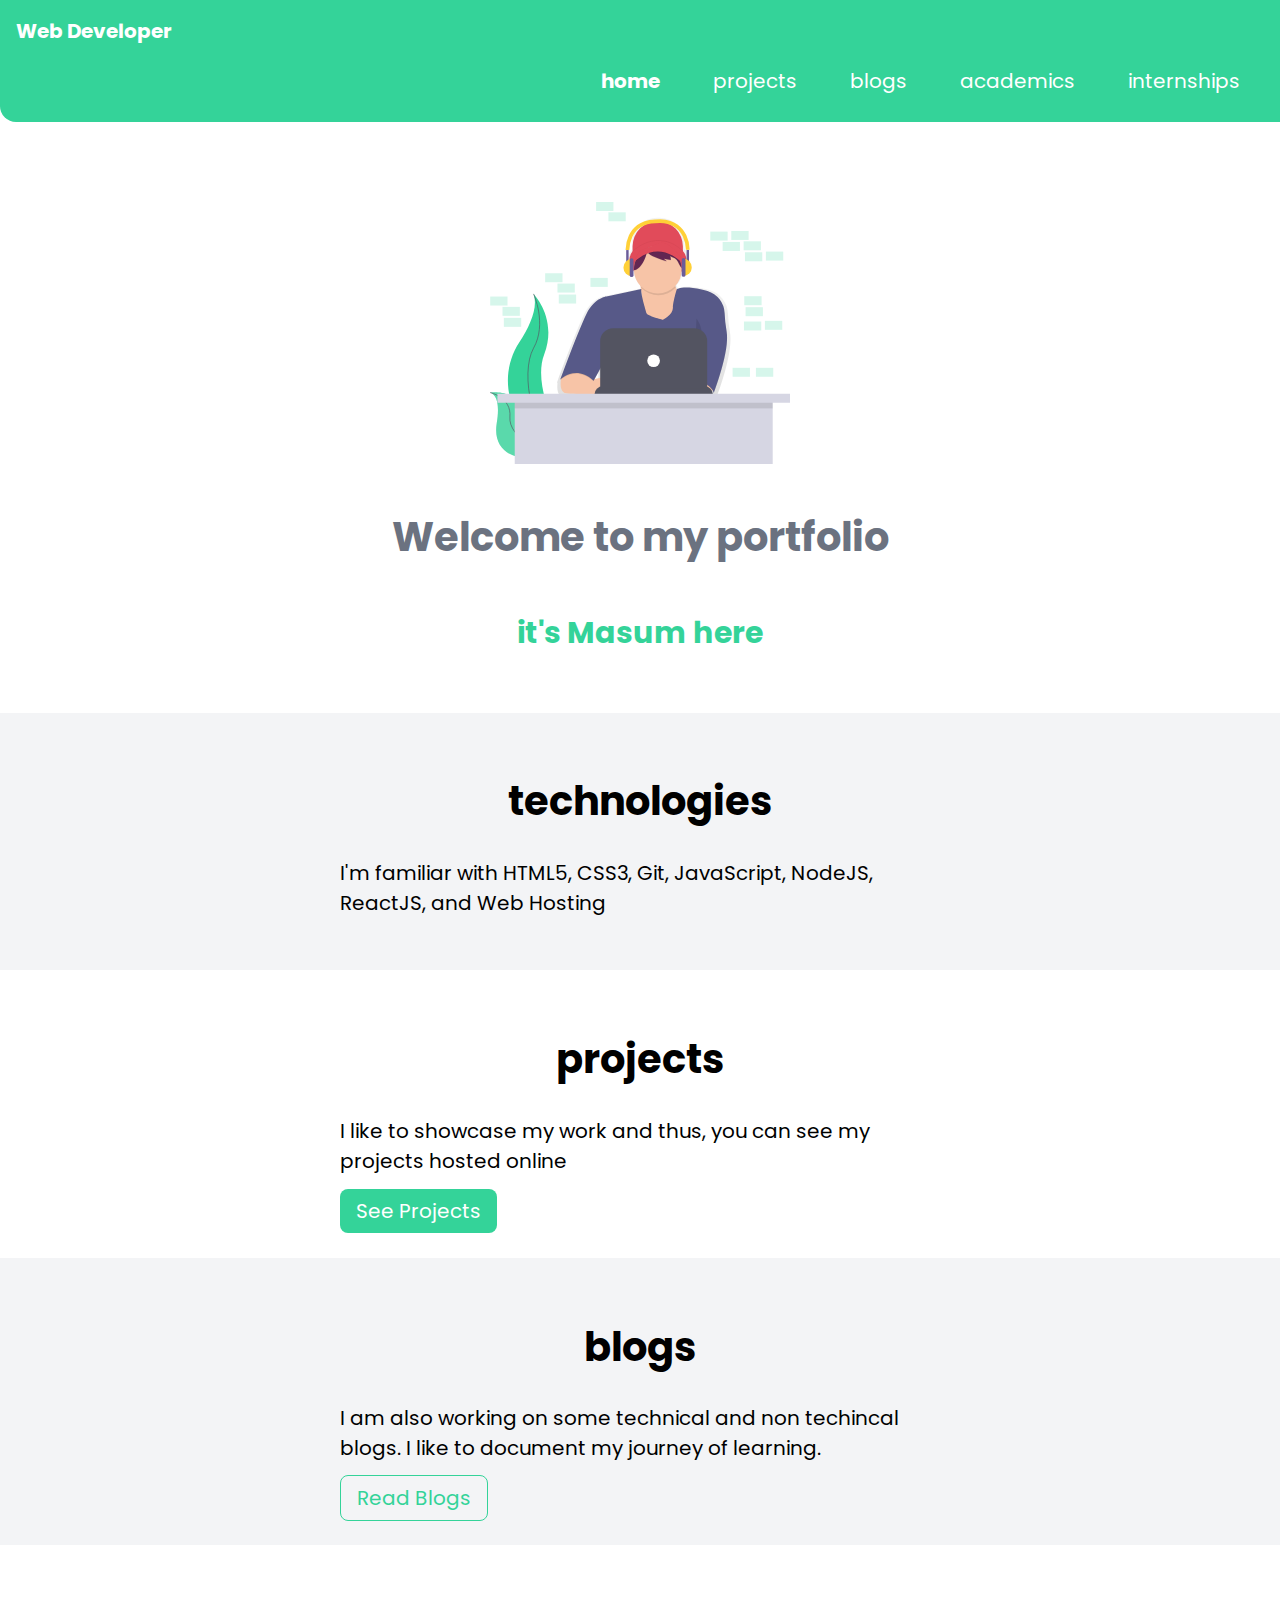
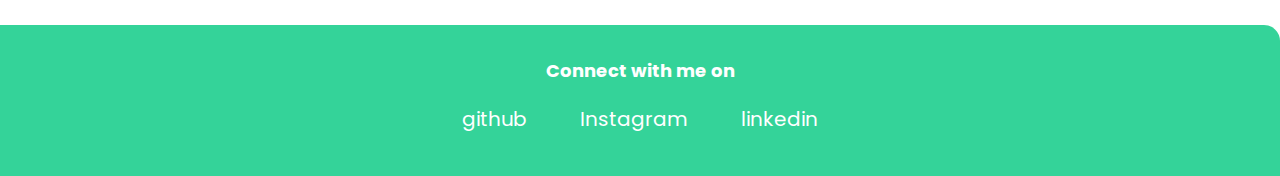
<file: index.html>
<!DOCTYPE html>
<html lang="en">
<head>
    <meta charset="UTF-8">
    <meta name="viewport" content="width=device-width, initial-scale=1.0">
    <title>home | adarshbalak</title>
    <link rel="stylesheet" href="style.css">
</head>
<body>
    <nav class="navigation container">
        <div class="nav-brand">Web Developer</div>
        <ul class="list-non-bullet nav-pills">
            <li class="list-item-inline">
                <a class="link link-active" href="/">home</a>
            </li>
            <li class="list-item-inline">
                <a class="link" href="/projects.html">projects</a>
            </li>
            <li class="list-item-inline">
                <a class="link" href="/blogs.html">blogs</a>
            </li>

            <li class="list-item-inline">
                <a class="link" href="/academic.html">academics</a>
            </li>
            <li class="list-item-inline">
                <a class="link" href="/internship.html">internships</a>
            </li>
        </ul>
    </nav>

    <header class="hero">
        <img class="hero-img" src="images/hero1.svg" />
        <h1 class="hero-heading">Welcome to my portfolio</h1>
        <h2 class="hero-heading" ><span class="heading-inverted">it's Masum here</span></h2>
    </header>

    <section class="section ow">
        <div class="container container-center">
            <h1>technologies</h1>
            <p>I'm familiar with HTML5, CSS3, Git, JavaScript, NodeJS, ReactJS, and Web Hosting</p>
        </div>
    </section>

    <section class="section">
        <div class="container container-center">
            <h1>projects</h1>
            <p>I like to showcase my work and thus, you can see my projects hosted online</p>
            <a class="link link-primary" href="projects.html">See Projects</a>
        </div>
    </section>

    <section class="section ow">
        <div class="container container-center">
            <h1>blogs</h1>
            <p>I am also working on some technical and non techincal blogs. I like to document my journey of learning.</p>
            <a class="link link-secondary" href="blogs.html">Read Blogs</a>
        </div>
    </section>

    <footer class="footer">
        <div class="footer-header">Connect with me on</div>
        <ul class="social-links list-non-bullet">
            <li class="list-item-inline">
                <a class="link" href="https://github.com/Minor-lazer">
                    github
                </a>
            </li>
            <li class="list-item-inline">
                <a class="link" href="https://www.instagram.com/so_masoom/">
                    Instagram
                </a>
            </li>
            <li class="list-item-inline">
                <a class="link" href="https://www.linkedin.com/in/masum-choudhuri-5b9196140/">
                    linkedin
                </a>
            </li>
            
        </ul>
    </footer>


    
</body>
</html>
</file>
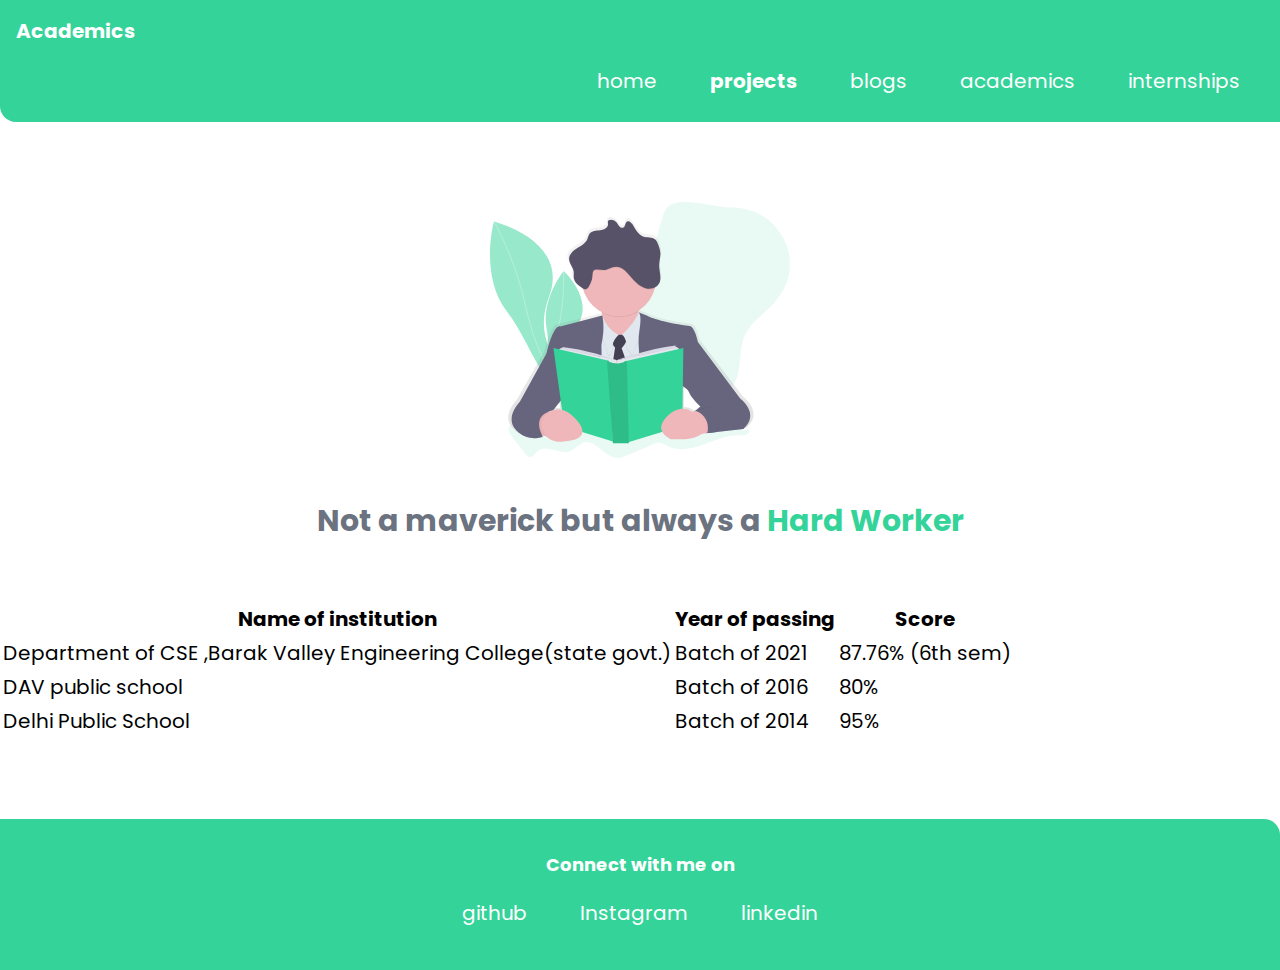
<file: academic.html>
<!DOCTYPE html>
<html lang="en">
<head>
    <meta charset="UTF-8">
    <meta name="viewport" content="width=device-width, initial-scale=1.0">
    <link rel="stylesheet" href="style.css">
    <title>Mac's portfolio</title>
</head>
<body>
    <nav class="navigation container">
        <div class="nav-brand">Academics</div>
        <ul class="list-non-bullet nav-pills">
            <li class="list-item-inline">
                <a class="link" href="/">home</a>
            </li>
            <li class="list-item-inline">
                <a class="link link-active" href="/projects.html">projects</a>
            </li>
            <li class="list-item-inline">
                <a class="link" href="/blogs.html">blogs</a>
            </li>

            <li class="list-item-inline">
                <a class="link" href="/academic.html">academics</a>
            </li>

            <li class="list-item-inline">
                <a class="link" href="/internship.html">internships</a>
            </li>
        </ul>
    </nav>

    <header class="hero">
        <img class="hero-img" src="images/books.svg" 
       
        >
        <h2 class="hero-heading">Not a maverick but always a  <span class="heading-inverted">Hard Worker</span></h2>
    </header>

    <table class="table">
        <tr>
            <th>Name of institution</th>
            <th>Year of passing</th>
            <th>Score</th>
        </tr>
        <tr>
            <td>Department of CSE ,Barak Valley Engineering College(state govt.)</td>
            <td>Batch of 2021</td>
            <td>87.76% (6th sem)</td>
        </tr>

        <tr>
            <td>DAV public school</td>
            <td>Batch of 2016</td>
            <td>80%</td>
        </tr>

        <tr>
            <td>Delhi Public School</td>
            <td>Batch of 2014</td>
            <td>95%</td>
        </tr>
    </table>

    <footer class="footer">
        <div class="footer-header">Connect with me on</div>
        <ul class="social-links list-non-bullet">
            <li class="list-item-inline">
                <a class="link" href="https://github.com/Minor-lazer">
                    github
                </a>
            </li>
            <li class="list-item-inline">
                <a class="link" href="https://www.instagram.com/so_masoom/">
                    Instagram
                </a>
            </li>
            <li class="list-item-inline">
                <a class="link" href="https://www.linkedin.com/in/masum-choudhuri-5b9196140/">
                    linkedin
                </a>
            </li>
            
        </ul>
    </footer>
    </body>
    </html>
</file>
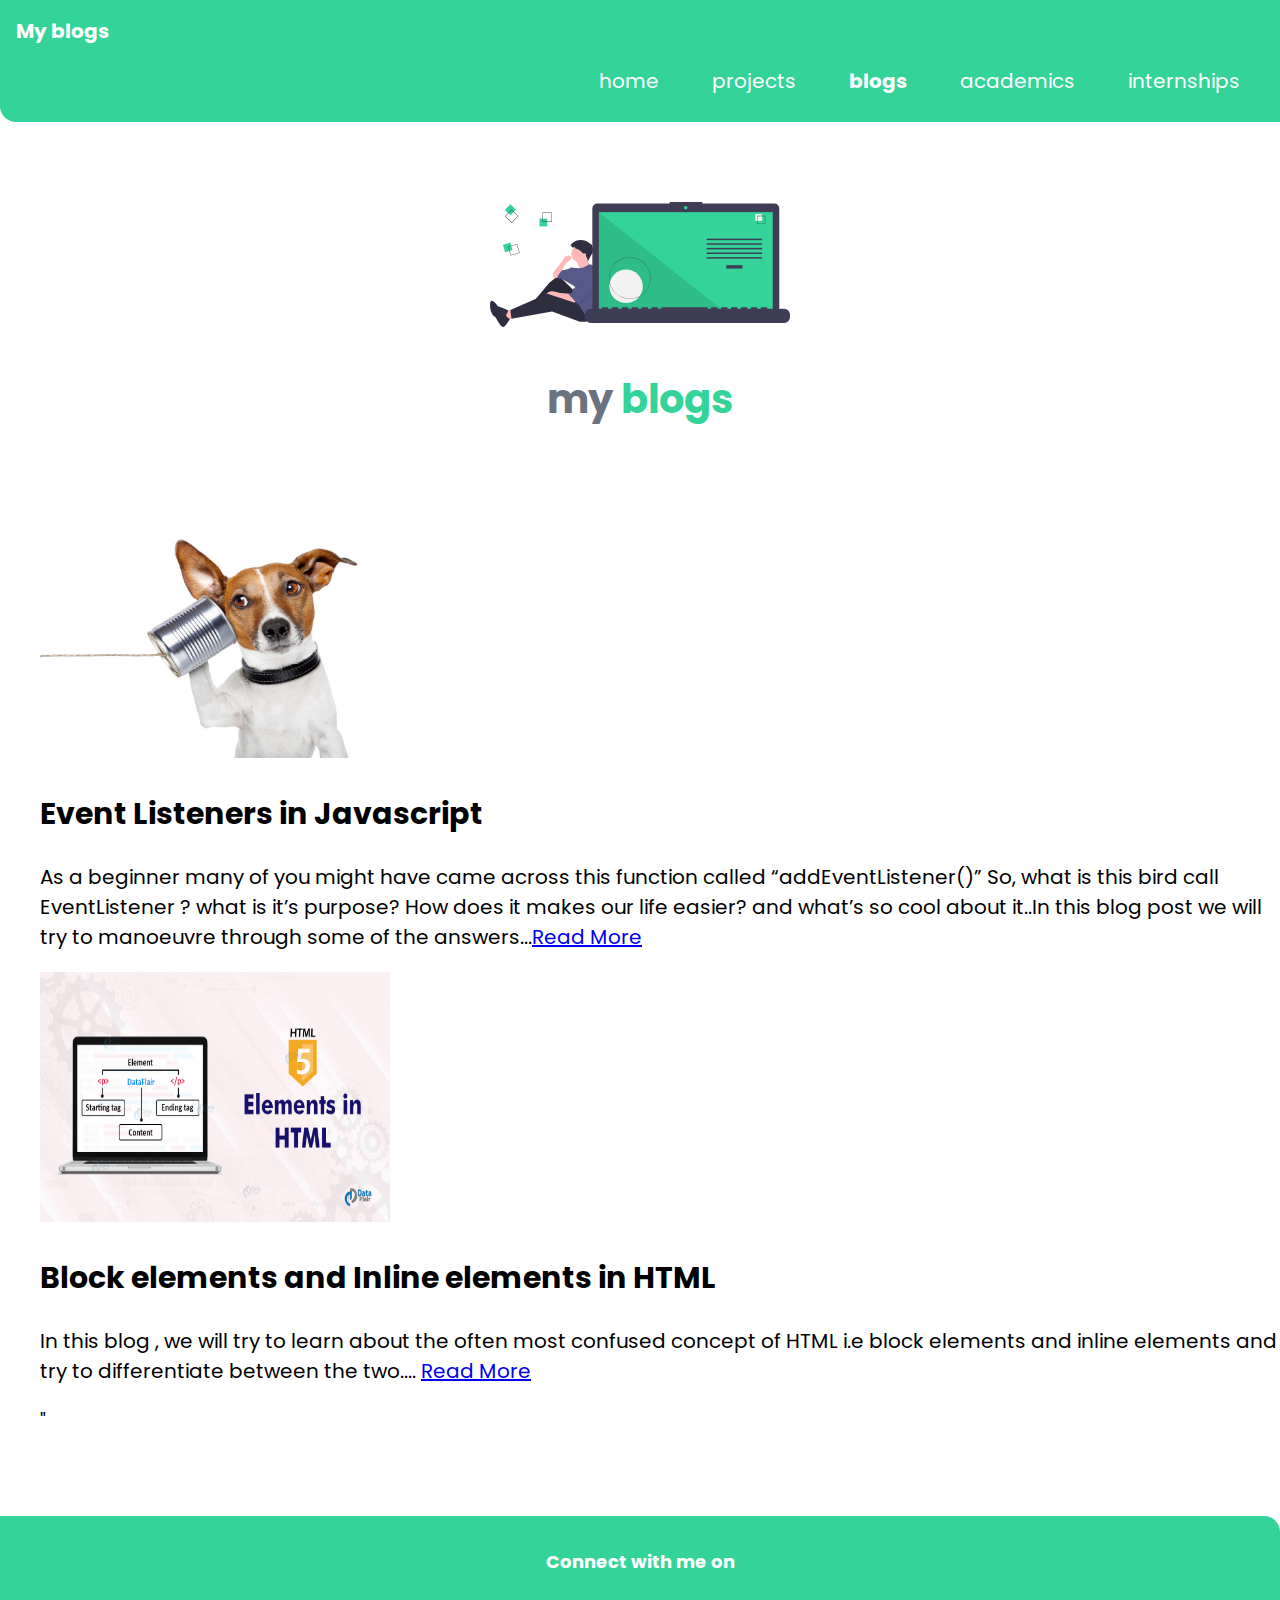
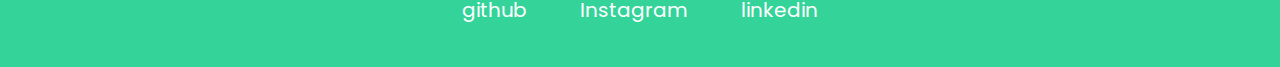
<file: blogs.html>
<!DOCTYPE html>
<html lang="en">
<head>
    <meta charset="UTF-8">
    <meta name="viewport" content="width=device-width, initial-scale=1.0">
    <link rel="stylesheet" href="style.css">
    <title>blogs | adarshbalika</title>
</head>
<body>
    <nav class="navigation container">
        <div class="nav-brand">My blogs</div>
        <ul class="list-non-bullet nav-pills">
            <li class="list-item-inline">
                <a class="link" href="/">home</a>
            </li>
            <li class="list-item-inline">
                <a class="link" href="/projects.html">projects</a>
            </li>
            <li class="list-item-inline">
                <a class="link link-active" href="/blogs.html">blogs</a>
            </li>

            <li class="list-item-inline">
                <a class="link" href="/academic.html">academics</a>
            </li>
            <li class="list-item-inline">
                <a class="link" href="/internship.html">internships</a>
            </li>
        </ul>
    </nav>
    <header class="hero">
        <img class="hero-img" src="images/blog1.svg">
        <h1 class="hero-heading">my <span class="heading-inverted"> blogs</span></h1>
        
    </header>
    <ul class="list-non-bullet">
        <li>
        <div class="blogdiv" >
            
                <img class="blog-img" src="images/event.jpg">
                <h2 color:green>Event Listeners in Javascript</a></h2>
                <p>As a beginner many of you might have came across this function called “addEventListener()” So, what is this bird call EventListener ? what is it’s purpose? How does it makes our life easier? and what’s so cool about it..In this blog post we will try to manoeuvre through some of the answers...<a
                    href="https://masumahmed-14673.medium.com/event-listeners-in-javascript-67ffa619b069">Read More</a></p>
            </div>
       
        </li>
        <li>
        <div class="blogdiv">
            
                <img class="blog-img" src="images/elements.jpg">
               <h2>Block elements and Inline elements in HTML</a></h2>
                <p>In this blog , we will try to learn about the often most confused concept of HTML i.e block elements and inline elements and try to differentiate between the two.... <a
                    href="https://masumahmed-14673.medium.com/block-elements-and-inline-elements-9c025a11f76">Read More</a></p>"
                   
            </div>
        </div>
    </li>

        
    </ul>
</div>
<footer class="footer">
    <div class="footer-header">Connect with me on</div>
    <ul class="social-links list-non-bullet">
        <li class="list-item-inline">
            <a class="link" href="https://github.com/Minor-lazer">
                github
            </a>
        </li>
        <li class="list-item-inline">
            <a class="link" href="https://www.instagram.com/so_masoom/">
                Instagram
            </a>
        </li>
        <li class="list-item-inline">
            <a class="link" href="https://www.linkedin.com/in/masum-choudhuri-5b9196140/">
                linkedin
            </a>
        </li>
        
    </ul>
</footer>
</body>
</html>
</file>
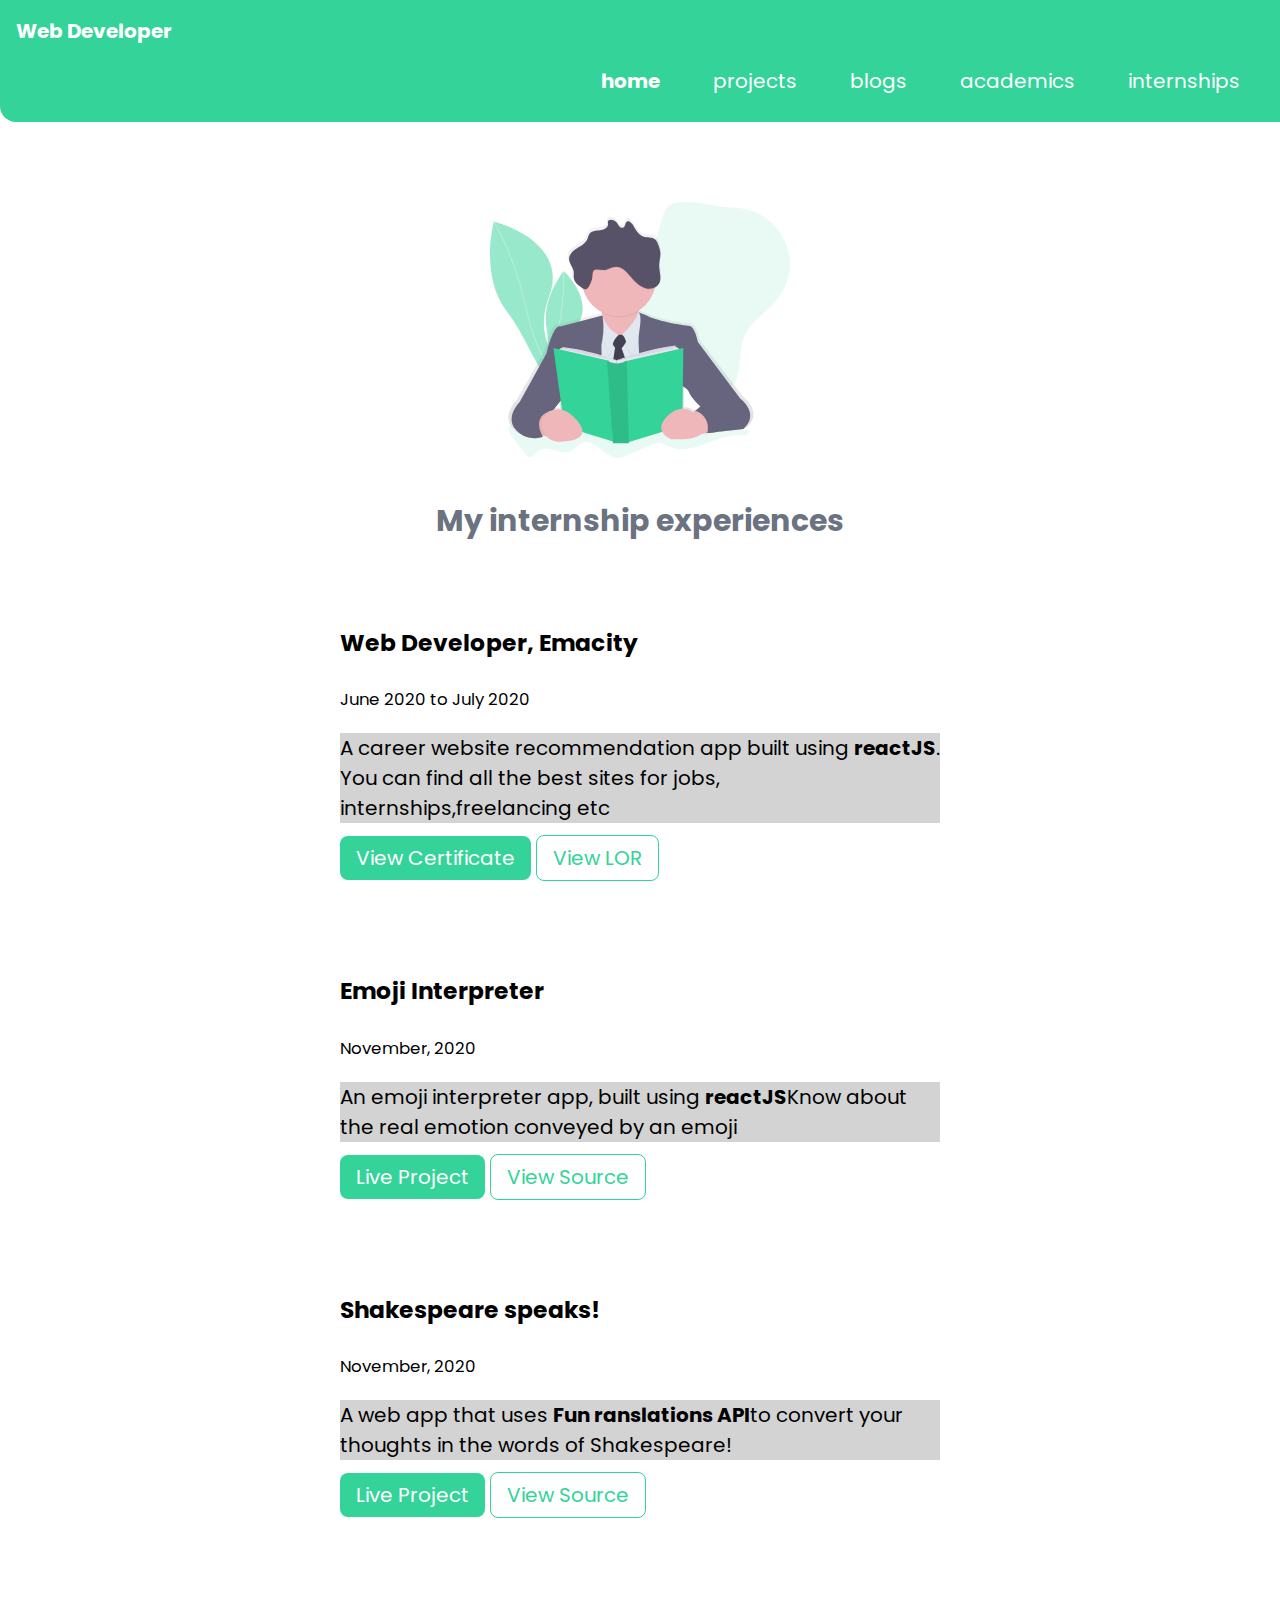
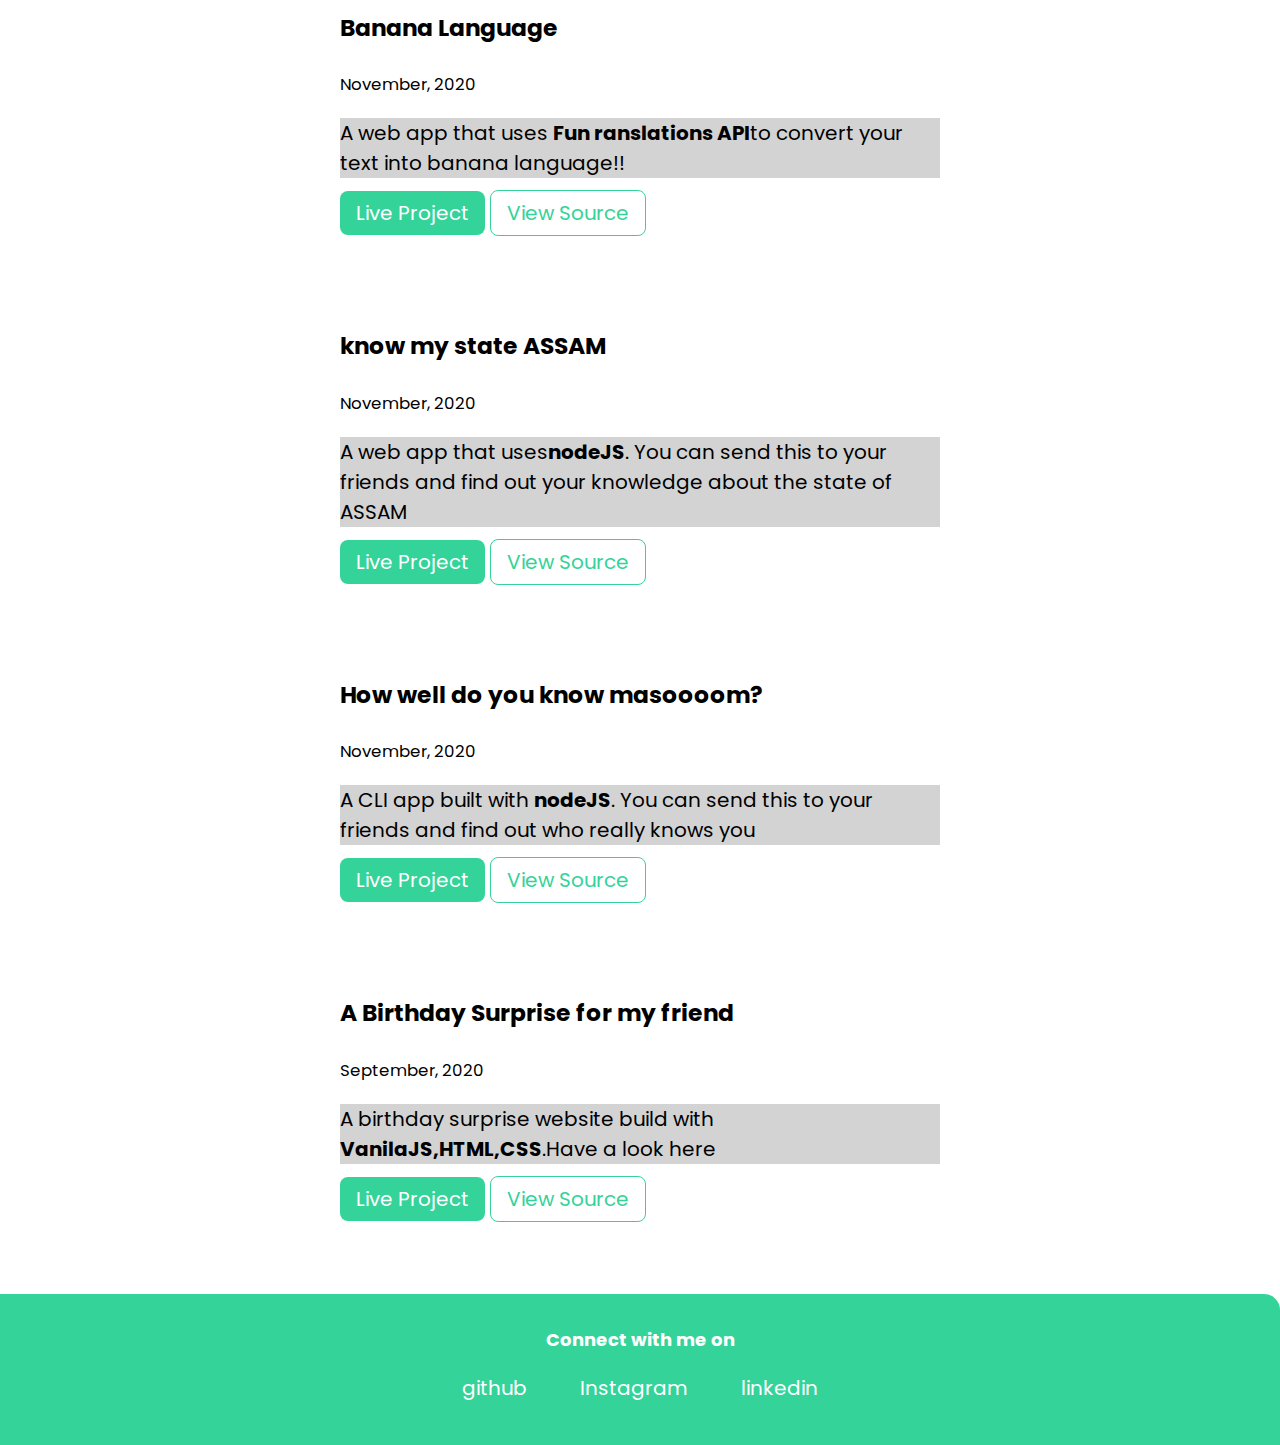
<file: internship.html>
<!DOCTYPE html>
<html lang="en">
<head>
    <meta charset="UTF-8">
    <meta name="viewport" content="width=device-width, initial-scale=1.0">
    <title>home | adarshbalak</title>
    <link rel="stylesheet" href="style.css">
</head>
<body>
    <nav class="navigation container">
        <div class="nav-brand">Web Developer</div>
        <ul class="list-non-bullet nav-pills">
            <li class="list-item-inline">
                <a class="link link-active" href="/">home</a>
            </li>
            <li class="list-item-inline">
                <a class="link" href="/projects.html">projects</a>
            </li>
            <li class="list-item-inline">
                <a class="link" href="/blogs.html">blogs</a>
            </li>

            <li class="list-item-inline">
                <a class="link" href="/academic.html">academics</a>
            </li>
            <li class="list-item-inline">
                <a class="link" href="/internship.html">internships</a>
            </li>
        </ul>
    </nav>
    
    <header class="hero">
        <img class="hero-img" src="images/books.svg" 
       
        >
        <h2 class="hero-heading">My internship experiences</h2>
    </header>
    <section class="sectionaire">    
        <div class="container container-center">
            <h3 class="alpha">Web Developer, Emacity</h3>
        <small>June 2020 to July 2020</small>
        <p class="para">A career website recommendation app built using <strong>reactJS</strong>. You can find all the best sites for jobs, internships,freelancing etc</p>

        <a class="link link-primary" href="https://www.linkedin.com/in/masum-choudhuri-5b9196140/detail/treasury/position:1647792978/?entityUrn=urn%3Ali%3Afsd_profileTreasuryMedia%3A(ACoAACIy0N0Bhr-0i2itfpfvvlaM2A28zA7Z30w%2C1595670153546)&section=position%3A1647792978&treasuryCount=1">View Certificate</a>
        <a class="link link-secondary" href="https://github.com/Minor-lazer/Career-Site-Recommendation">View LOR</a>

        </div>
    </section>

    <section class="sectionaire">    
        <div class="container container-center">
            <h3 class="alpha">Emoji Interpreter</h3>
        <small>November, 2020</small>
        <p class="para">An emoji interpreter app, built using <strong>reactJS</strong>Know about the real emotion conveyed by an emoji</p>

        <a class="link link-primary" href="https://wy8yv.csb.app/">Live Project</a>
        <a class="link link-secondary" href="https://github.com/Minor-lazer/Emojipreter">View Source</a>

        </div>
    </section>

    <section class="sectionaire">    
        <div class="container container-center">
            <h3 class="alpha">Shakespeare speaks!</h3>
        <small>November, 2020</small>
        <p class="para">A web app that uses <strong>Fun ranslations API</strong>to convert your thoughts in the words of Shakespeare!</p>

        <a class="link link-primary" href="https://laughing-spence-e2d981.netlify.app/">Live Project</a>
        <a class="link link-secondary" href="https://github.com/Minor-lazer/Shakespare-speaks">View Source</a>

        </div>
    </section>

    <section class="sectionaire">    
        <div class="container container-center">
            <h3 class="alpha">Banana Language</h3>
        <small>November, 2020</small>
        <p class="para">A web app that uses <strong>Fun ranslations API</strong>to convert your text into banana language!!</p>

        <a class="link link-primary" href="https://mystifying-ptolemy-304f01.netlify.app/">Live Project</a>
        <a class="link link-secondary" href="https://github.com/Minor-lazer/Banana-Speak">View Source</a>

        </div>
    </section>

    <section class="sectionaire">    
            <div class="container container-center">
                <h3 class="alpha">know my state ASSAM</h3>
            <small>November, 2020</small>
            <p class="para">A web app that uses<strong>nodeJS</strong>. You can send this to your friends and find out your knowledge about the state of ASSAM</p>

            <a class="link link-primary" href="https://repl.it/@Minorlazer/AssamQuiz2#index.js">Live Project</a>
            <a class="link link-secondary" href="https://github.com/Minor-lazer/CLI_app_Assam_Quiz/blob/main/assamquiz.js">View Source</a>

            </div>
    </section>

            
    <section class="sectionaire">    
        
            <div class="container-center">
                <h3 class="alphabets">How well do you know masoooom?</h3>
                <small>November, 2020</small>
                <p class="para">A CLI app built with <strong>nodeJS</strong>. You can send this to your friends and find out who really knows you</p>
    
                <a class="link link-primary" href="https://repl.it/@Minorlazer/project1#index.js">Live Project</a>
                <a class="link link-secondary" href="https://github.com/Minor-lazer/CLI_App_Know_yourself">View Source</a>
            </div>
    </section>
            
        
    <section class="sctionaire1">
        
            <div class="container container-center">
                <h3 class="alphabets">A Birthday Surprise for my friend</h3>
                <small>September, 2020</small>
                <p class="para">A birthday surprise website build with <strong>VanilaJS,HTML,CSS</strong>.Have a look here</p>
    
                <a class="link link-primary" href="https://frosty-curie-86cf53.netlify.app/">Live Project</a>
                <a class="link link-secondary" href="https://github.com/Minor-lazer/Birthday_Gift.github.io">View Source</a>
            </div>
    </section>
    </body>
    <footer class="footer">
        <div class="footer-header">Connect with me on</div>
        <ul class="social-links list-non-bullet">
            <li class="list-item-inline">
                <a class="link" href="https://github.com/Minor-lazer">
                    github
                </a>
            </li>
            <li class="list-item-inline">
                <a class="link" href="https://www.instagram.com/so_masoom/">
                    Instagram
                </a>
            </li>
            <li class="list-item-inline">
                <a class="link" href="https://www.linkedin.com/in/masum-choudhuri-5b9196140/">
                    linkedin
                </a>
            </li>
            
        </ul>
    </footer>
    </body>
    </html>
</file>
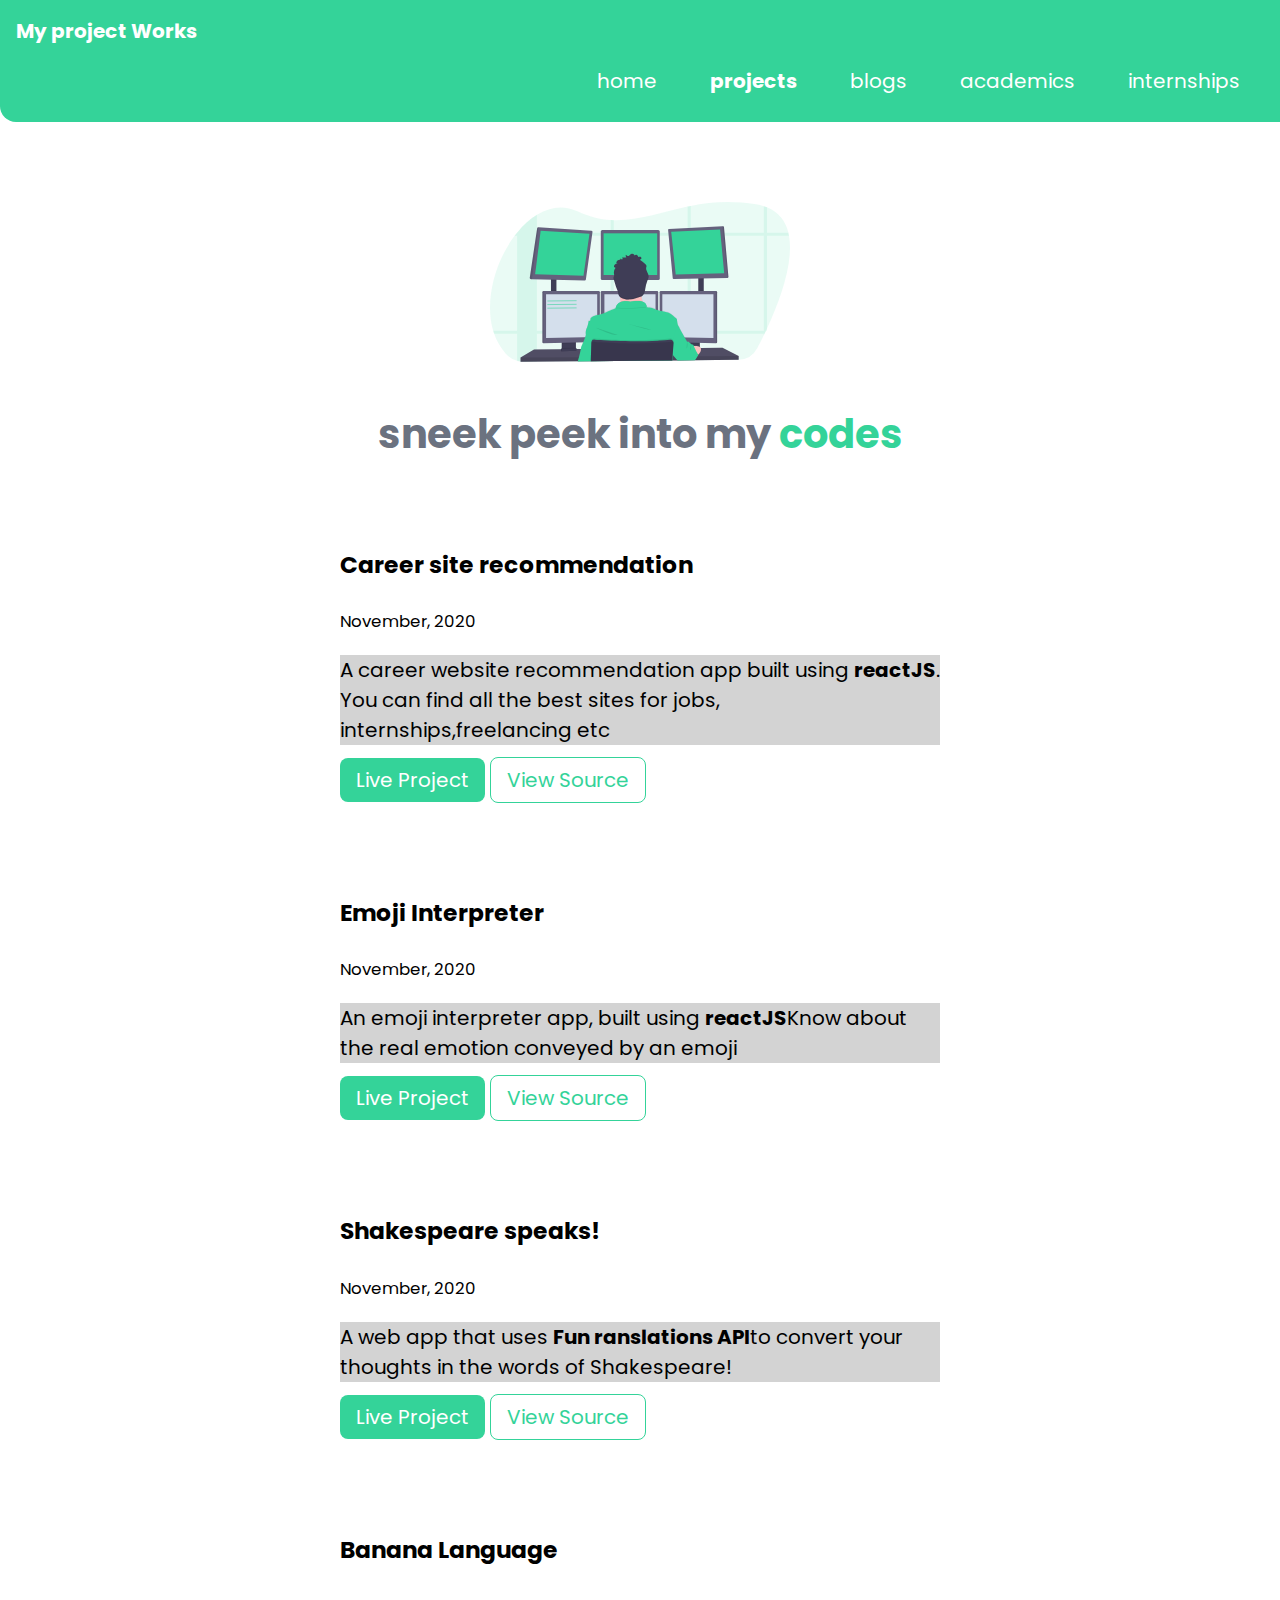
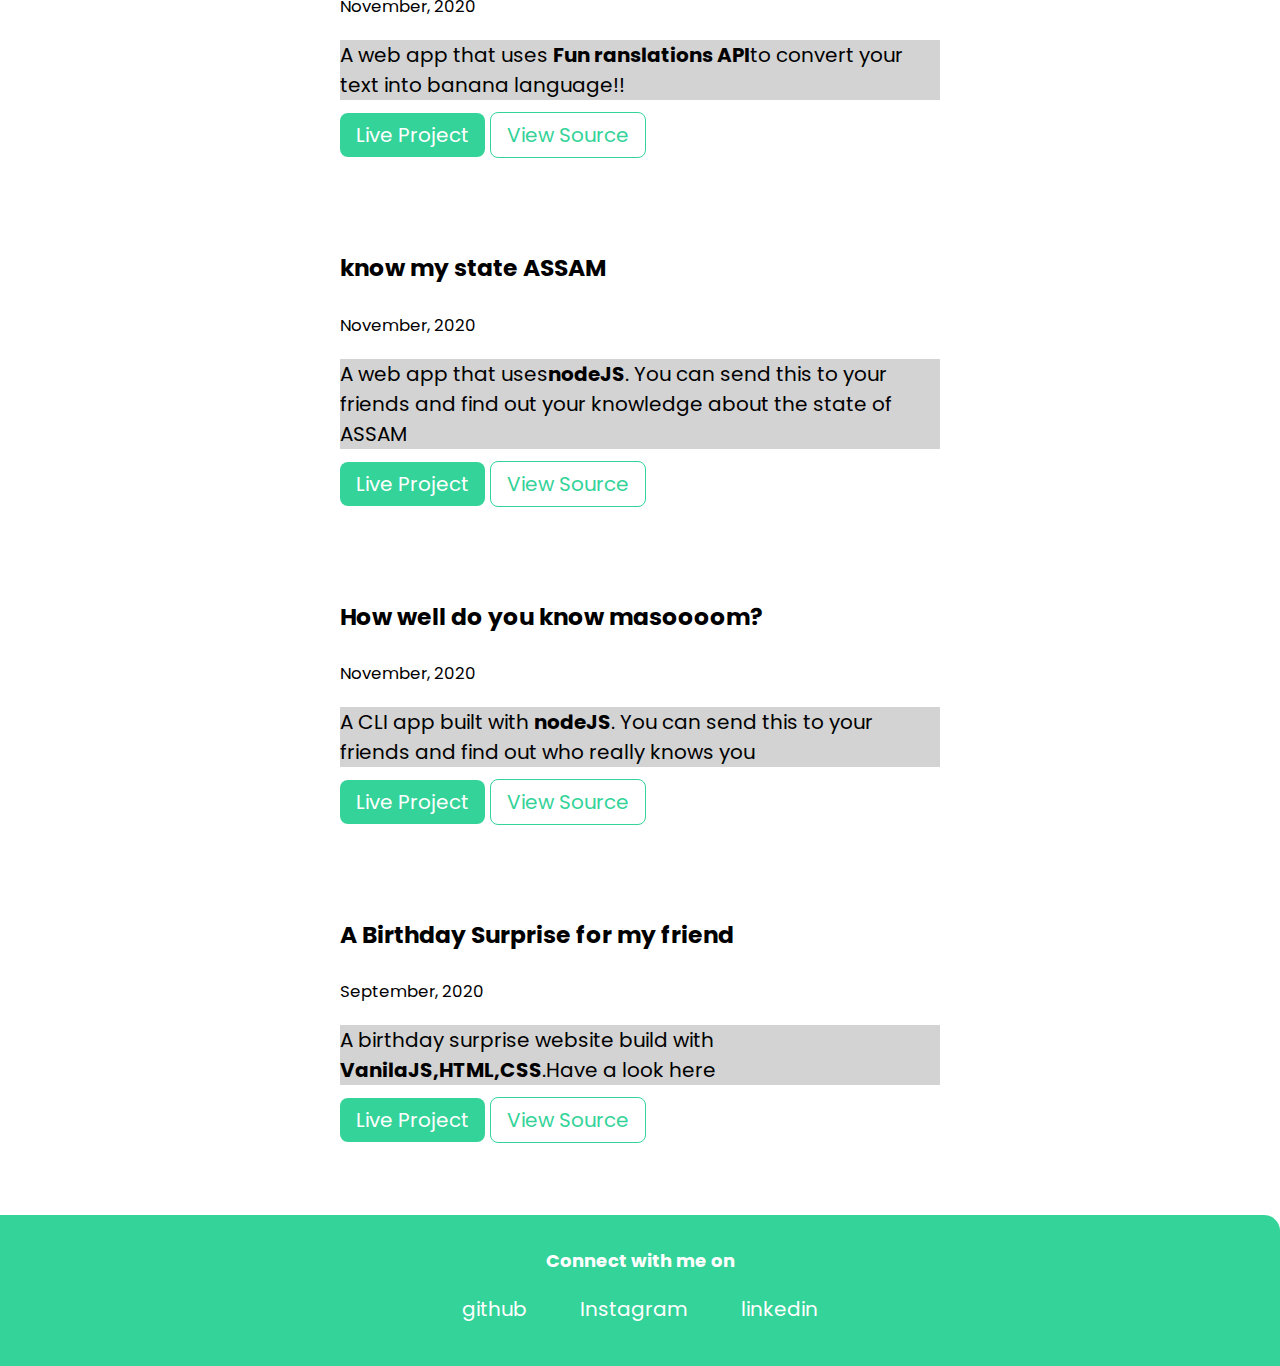
<file: projects.html>
<!DOCTYPE html>
<html lang="en">
<head>
    <meta charset="UTF-8">
    <meta name="viewport" content="width=device-width, initial-scale=1.0">
    <link rel="stylesheet" href="style.css">
    <title>Mac's portfolio</title>
</head>
<body>
    <nav class="navigation container">
        <div class="nav-brand">My project Works</div>
        <ul class="list-non-bullet nav-pills">
            <li class="list-item-inline">
                <a class="link" href="/">home</a>
            </li>
            <li class="list-item-inline">
                <a class="link link-active" href="/projects.html">projects</a>
            </li>
            <li class="list-item-inline">
                <a class="link" href="/blogs.html">blogs</a>
            </li>

            <li class="list-item-inline">
                <a class="link" href="/academic.html">academics</a>
            </li>
            <li class="list-item-inline">
                <a class="link" href="/internship.html">internships</a>
            </li>
        </ul>
    </nav>

    <header class="hero">
        <img class="hero-img" src="images/codes1.svg" 
       
        >
        <h1 class="hero-heading">sneek peek into my <span class="heading-inverted"> codes</span></h1>
    </header>

    <section class="sectionaire">    
        <div class="container container-center">
            <h3 class="alpha">Career site recommendation</h3>
        <small>November, 2020</small>
        <p class="para">A career website recommendation app built using <strong>reactJS</strong>. You can find all the best sites for jobs, internships,freelancing etc</p>

        <a class="link link-primary" href="https://xc6mn.csb.app/">Live Project</a>
        <a class="link link-secondary" href="https://github.com/Minor-lazer/Career-Site-Recommendation">View Source</a>

        </div>
    </section>

    <section class="sectionaire">    
        <div class="container container-center">
            <h3 class="alpha">Emoji Interpreter</h3>
        <small>November, 2020</small>
        <p class="para">An emoji interpreter app, built using <strong>reactJS</strong>Know about the real emotion conveyed by an emoji</p>

        <a class="link link-primary" href="https://wy8yv.csb.app/">Live Project</a>
        <a class="link link-secondary" href="https://github.com/Minor-lazer/Emojipreter">View Source</a>

        </div>
    </section>

    <section class="sectionaire">    
        <div class="container container-center">
            <h3 class="alpha">Shakespeare speaks!</h3>
        <small>November, 2020</small>
        <p class="para">A web app that uses <strong>Fun ranslations API</strong>to convert your thoughts in the words of Shakespeare!</p>

        <a class="link link-primary" href="https://laughing-spence-e2d981.netlify.app/">Live Project</a>
        <a class="link link-secondary" href="https://github.com/Minor-lazer/Shakespare-speaks">View Source</a>

        </div>
    </section>

    <section class="sectionaire">    
        <div class="container container-center">
            <h3 class="alpha">Banana Language</h3>
        <small>November, 2020</small>
        <p class="para">A web app that uses <strong>Fun ranslations API</strong>to convert your text into banana language!!</p>

        <a class="link link-primary" href="https://mystifying-ptolemy-304f01.netlify.app/">Live Project</a>
        <a class="link link-secondary" href="https://github.com/Minor-lazer/Banana-Speak">View Source</a>

        </div>
    </section>

    <section class="sectionaire">    
            <div class="container container-center">
                <h3 class="alpha">know my state ASSAM</h3>
            <small>November, 2020</small>
            <p class="para">A web app that uses<strong>nodeJS</strong>. You can send this to your friends and find out your knowledge about the state of ASSAM</p>

            <a class="link link-primary" href="https://repl.it/@Minorlazer/AssamQuiz2#index.js">Live Project</a>
            <a class="link link-secondary" href="https://github.com/Minor-lazer/CLI_app_Assam_Quiz/blob/main/assamquiz.js">View Source</a>

            </div>
    </section>

            
    <section class="sectionaire">    
        
            <div class="container-center">
                <h3 class="alphabets">How well do you know masoooom?</h3>
                <small>November, 2020</small>
                <p class="para">A CLI app built with <strong>nodeJS</strong>. You can send this to your friends and find out who really knows you</p>
    
                <a class="link link-primary" href="https://repl.it/@Minorlazer/project1#index.js">Live Project</a>
                <a class="link link-secondary" href="https://github.com/Minor-lazer/CLI_App_Know_yourself">View Source</a>
            </div>
    </section>
            
        
    <section class="sctionaire1">
        
            <div class="container container-center">
                <h3 class="alphabets">A Birthday Surprise for my friend</h3>
                <small>September, 2020</small>
                <p class="para">A birthday surprise website build with <strong>VanilaJS,HTML,CSS</strong>.Have a look here</p>
    
                <a class="link link-primary" href="https://frosty-curie-86cf53.netlify.app/">Live Project</a>
                <a class="link link-secondary" href="https://github.com/Minor-lazer/Birthday_Gift.github.io">View Source</a>
            </div>
    </section>

    <footer class="footer">
        <div class="footer-header">Connect with me on</div>
        <ul class="social-links list-non-bullet">
            <li class="list-item-inline">
                <a class="link" href="https://github.com/Minor-lazer">
                    github
                </a>
            </li>
            <li class="list-item-inline">
                <a class="link" href="https://www.instagram.com/so_masoom/">
                    Instagram
                </a>
            </li>
            <li class="list-item-inline">
                <a class="link" href="https://www.linkedin.com/in/masum-choudhuri-5b9196140/">
                    linkedin
                </a>
            </li>
            
        </ul>
    </footer>
            
</body>
</html>
</file>
<file: style.css>
@import url('https://fonts.googleapis.com/css2?family=Montserrat&family=Poppins:wght@300&display=swap');
:root {
    --primary-color: #34D399;
    --off-white: #F3F4F6;
    --dark-gray: #6B7280;
}

body {
    font-family: 'Montserrat', sans-serif;
    font-family: 'Poppins', sans-serif;
    font-size: 20px;
    margin: 0px
}

hr {
    margin: 2rem 0rem;
}

/** spaces **/

.margin-md {
    margin: 2rem;
}

/** container **/
.container {
    padding: 0rem 1rem;
}

.container-center {
    max-width: 600px;
    margin: auto;
}

/** links **/
.link {
    box-sizing: border-box;
    text-decoration: none;
    padding: 0.5rem 1rem;
    /* margin-top: 5rem;
    margin-bottom: 1rem; */
}

.link-primary {
    background-color: var(--primary-color);
    border-radius: 0.5rem;
    color: white
}

.link-secondary {
    color: var(--primary-color);
    border-radius: 0.5rem;
    border: 1px solid var(--primary-color);
}

/** look into BEM naming convention for CSS **/

/** lists **/

.list-non-bullet {
    list-style: none;
    margin-bottom: 10px;
    
}

.list-item-inline {
    display: inline;
    padding: 0rem 0.5rem;
}

/** navigation **/

.navigation {
    background-color: var(--primary-color);
    color: white;
    padding: 1rem;
    border-bottom-left-radius: 1rem;
}

.navigation .nav-brand {
    font-weight: bold;
}

.navigation .nav-pills {
    text-align: right;
}

.navigation .link {
    color: white;
}

.navigation .link-active {
    font-weight: bold;
}

/** header **/

.hero {
    padding: 2rem;
    padding-top: 5rem;

}

.hero .hero-img {
    max-width: 300px;
    display: block;
    margin: auto;
}

.hero .hero-heading {
    text-align: center;
    padding-top: 1rem;
    color: var(--dark-gray);
}

.hero .hero-heading .heading-inverted {
    color: var(--primary-color);
}

/** sections **/

.section {
    padding: 2rem;
}

.section h1 {
    text-align: center;

}

.ow {
    background-color: var(--off-white);
}

/** footers **/

.footer {
    background-color: var(--primary-color);
    padding: 2rem 1rem;
    text-align: center;
    color: white;
    border-top-right-radius: 1rem;
    margin-top: 5rem;
}

.footer .link {
    color: white
}

.footer .footer-header {
    font-weight: bold;
    font-size: large;
}

.footer ul {
    padding-inline-start: 0px;
}

.blog-img
{
  width: 350px;
  height:250px;
  background-size:cover;
}

.sectionaire
{
    margin-bottom:100px;
}

.para
{
    background-color:lightgray;
}

.sectionaire1
{
    margin-bottom:10px;
}

.blogdiv
{
    margin-bottom:10px;

}
</file>
